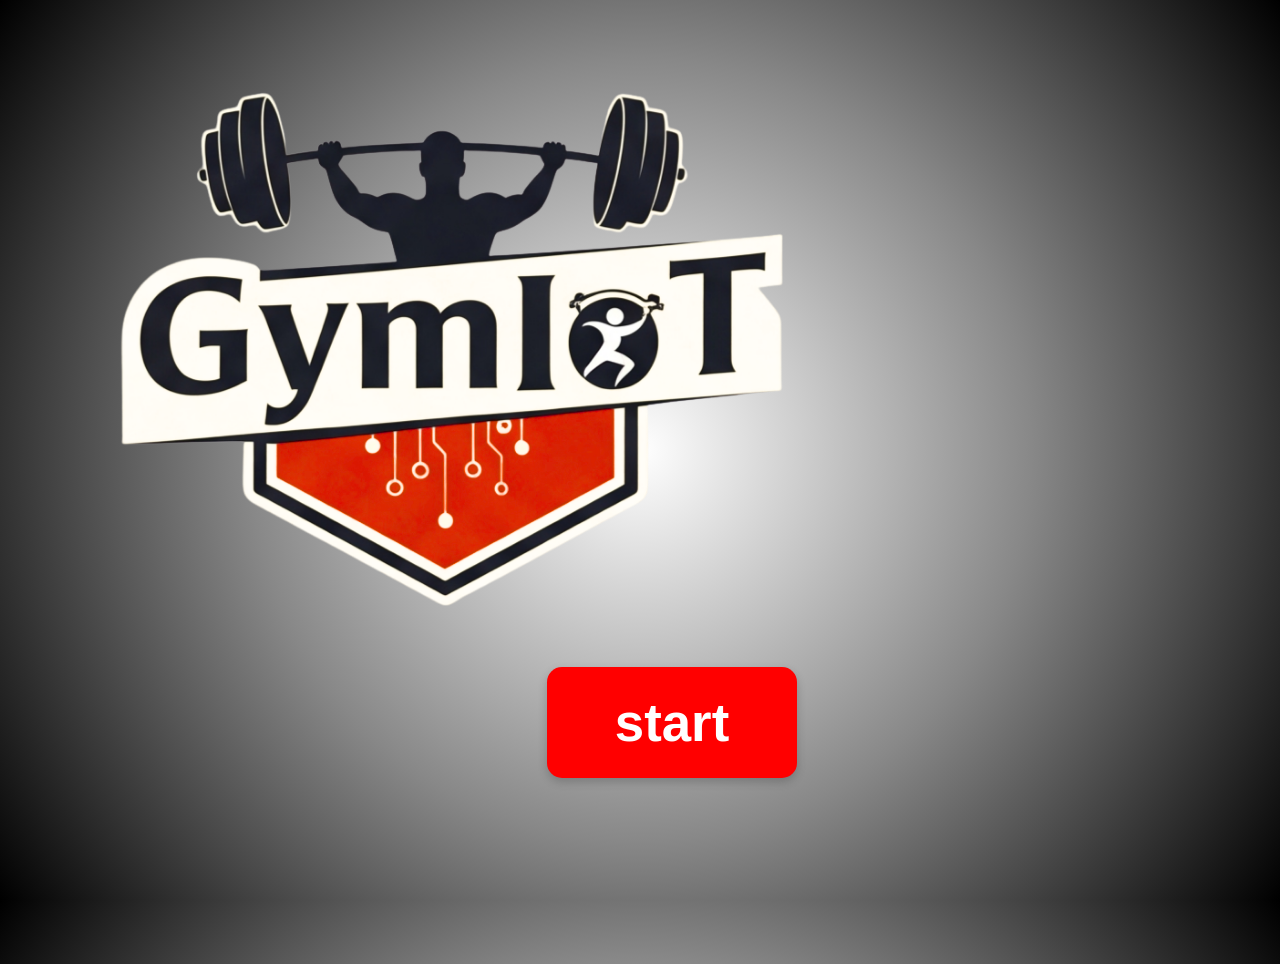
<file: arayüz/index.html>
<!DOCTYPE html>
<html lang="en">
<head>
  <meta charset="UTF-8" />
  <title>GymIoT Workout Assistant</title>
  <link rel="stylesheet" href="style.css" />
</head>
<body>
  <!-- Start Screen -->
  <div id="start-screen" class="screen visible">
    <div class="logo-container">
      <img src="images/logo.png" alt="GymIoT Logo" class="logo" />
    </div>
    <button id="start-btn" class="start-btn">start</button>
  </div>

  <!-- Bar Selection Screen -->
  <div id="bar-selection-screen" class="screen">
    <button class="back-btn" data-target="start-screen">←</button>
    <h2>Kullanmak istediğiniz barı ve ona göre hareketi seçiniz.</h2>
    
    <div class="bar-options">
      <!-- <button class="bar-option" data-bar="v-bar">V-Bar</button>
      <button class="bar-option" data-bar="d-handle">D-Handle</button> 
      -->
    </div>
  

  <!-- Exercise Selection Screen -->
  <div id="exercise-selection-screen" class="screen">
    <button class="back-btn" data-target="bar-selection-screen">←</button>
    <h2>Egzersiz Seç</h2>
    <div class="exercise-options"></div>
  </div>

  <!-- Workout Screen -->
  <div id="workout-screen" class="screen">
    <button class="back-btn" data-target="exercise-selection-screen">←</button>
    <h2 id="workout-title">Antrenman</h2>
    <video id="workout-video" controls autoplay muted width="320"></video>
  </div>

  <script src="script.js"></script>
</body>
</html>
</file>
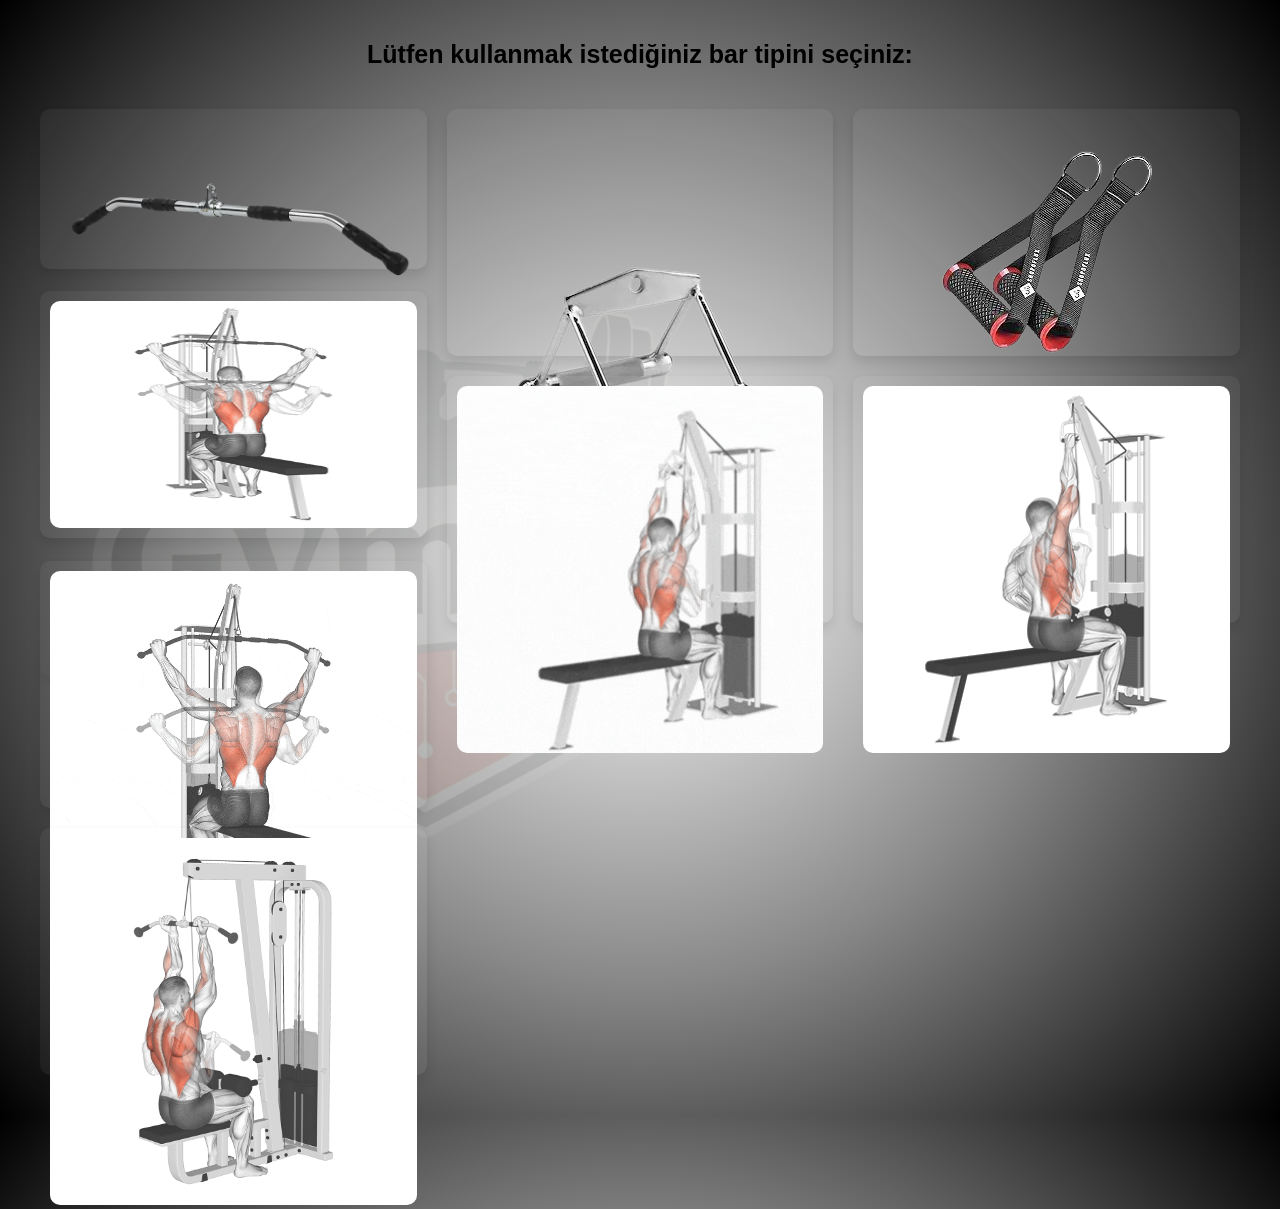
<file: arayüz/dnm.html>
<!DOCTYPE html>
<html lang="tr">
<head>
  <meta charset="UTF-8">
  <title>Bar Seçimi - GymIoT</title>
  <link rel="stylesheet" href="https://cdnjs.cloudflare.com/ajax/libs/font-awesome/6.7.2/css/all.min.css" />
  <style>
    body {
      margin: 0;
      padding: 0;
      height: 100%;
      font-family: sans-serif;
      background: radial-gradient(circle, #ffffff 0%, #888888 50%, #000000 100%);
    }

    .container {
      max-width: 1200px;
      margin: 40px auto;
      text-align: center;
      padding: 0 20px;
    }

    .subtitle {
      font-size: 25px;
      font-weight: bolder;
      color: #000000;
      margin-bottom: 40px;
    }

    .bar-grid {
      display: grid;
      grid-template-columns: repeat(3, 1fr); /* 3 sütun */
      gap: 20px;
    }

    .grid-item {
      height: 227px;
      background-color: rgba(255, 255, 255, 0.05);
      padding: 10px;
      border-radius: 10px;
      box-shadow: 0 6px 12px rgba(0,0,0,0.1);

    }

    .grid-item img {
      width: 100%;
      height: auto;
      border-radius: 10px;
      transition: transform 0.3s ease;
      cursor: pointer;
    }

    .grid-item img:hover {
      transform: scale(1.05);
    }
    .selected{
      border: 7px solid #D50000	;
  
    }

    .grid-item i {
      font-size: 40px;
      color: #000;
    }

    button {
      background-color: transparent;
      border: none;
      padding: 0;
      cursor: pointer;
    }

    .logo-overlay {
    position: fixed;
    top: 25%;
    left: 0;
    width: 900px;
    height: auto;
    opacity: 0.07; /* Saydamlık ayarı */
    z-index: -1;
    pointer-events: none; /* Tıklamaları engeller */
}



  </style>
</head>
<body>
  <img src="images/logo.png" class="logo-overlay" alt="arka plan logo">


  <div class="container">
    <p class="subtitle">Lütfen kullanmak istediğiniz bar tipini seçiniz:</p>
   
    <div class="bar-grid">
      <!-- Bar 1 -->
      <div id="uzunbar" class="grid-item" style="height: 130px; padding-top: 0; padding-bottom: 30px;">
        <button>
          <img style="transform: scale(1.3); padding-top: 25px;" src="images/uzun-bar.png" alt="Bar Tipi 1">
        </button>
      </div>

      <!-- Bar 2 -->
      <div class="grid-item" >
        <button>
          <img id="vbar" src="images/v-bar.png" alt="Bar Tipi 2">
        </button>
      </div>

      <!-- Bar 3 -->
      <div class="grid-item">
        <button>
          <img id="handlebar" style="padding-top: 29px;" src="images/handle.png" alt="Bar Tipi 3">
        </button>
      </div>

      <!-- Ok -->
      <div class="grid-item" style="color:#888888; background-color: transparent; height: 0px; width: 0px; margin-top: 280px; ">
        <!-- <i style="height: 100%;" class="fa-solid fa-arrow-down"></i> -->
      </div>

      <!-- Video veya gif -->
      <div class="grid-item">
        <img src="images/v-bar-vid.gif" alt="Lat Pull Down 1">
      </div>

      <!-- Görseller -->
      <div class="grid-item">
        <img src="images/handle-vid.gif" alt="Lat Pull Down 2">
      </div>

      <div class="grid-item" style="margin-top: -405px;">
        <img style="height: 100%;" id="uzunbarvid1" src="images/uzunbar-vid.gif" alt="Lat Pull Down 3">
      </div>

      <div class="grid-item" style="grid-column: 1; margin-top: -155px;">
        <img src="images/uzun-bar-vid2.gif" id="uzunbarvid2" alt="Lat Pull Down 4">
      </div>

      <div class="grid-item" style="grid-column: 1;">
        <img src="images/uzun-bar-vid3.gif" id="uzunbarvid3" alt="Lat Pull Down 5">
      </div>

      
    </div>
  </div>
  
  <script>
    document.getElementById("uzunbar").addEventListener("click", function () {
    this.classList.add("selected");
    alert("Lütfen barın altındaki hareketlerden birini seçiniz.");
    });

    document.getElementById("uzunbarvid1").addEventListener("click", function () {
    window.location.href = "goruntu.html";
    });

    document.getElementById("uzunbarvid2").addEventListener("click", function () {
    window.location.href = "goruntu.html";
    });

    document.getElementById("uzunbarvid3").addEventListener("click", function () {
    window.location.href = "goruntu.html";
    });

    document.getElementById("vbar").addEventListener("click", function () {
    window.location.href = "goruntu.html";
    });

    document.getElementById("handlebar").addEventListener("click", function () {
    window.location.href = "goruntu.html";
    });


  </script>
</body>
</html>
</file>
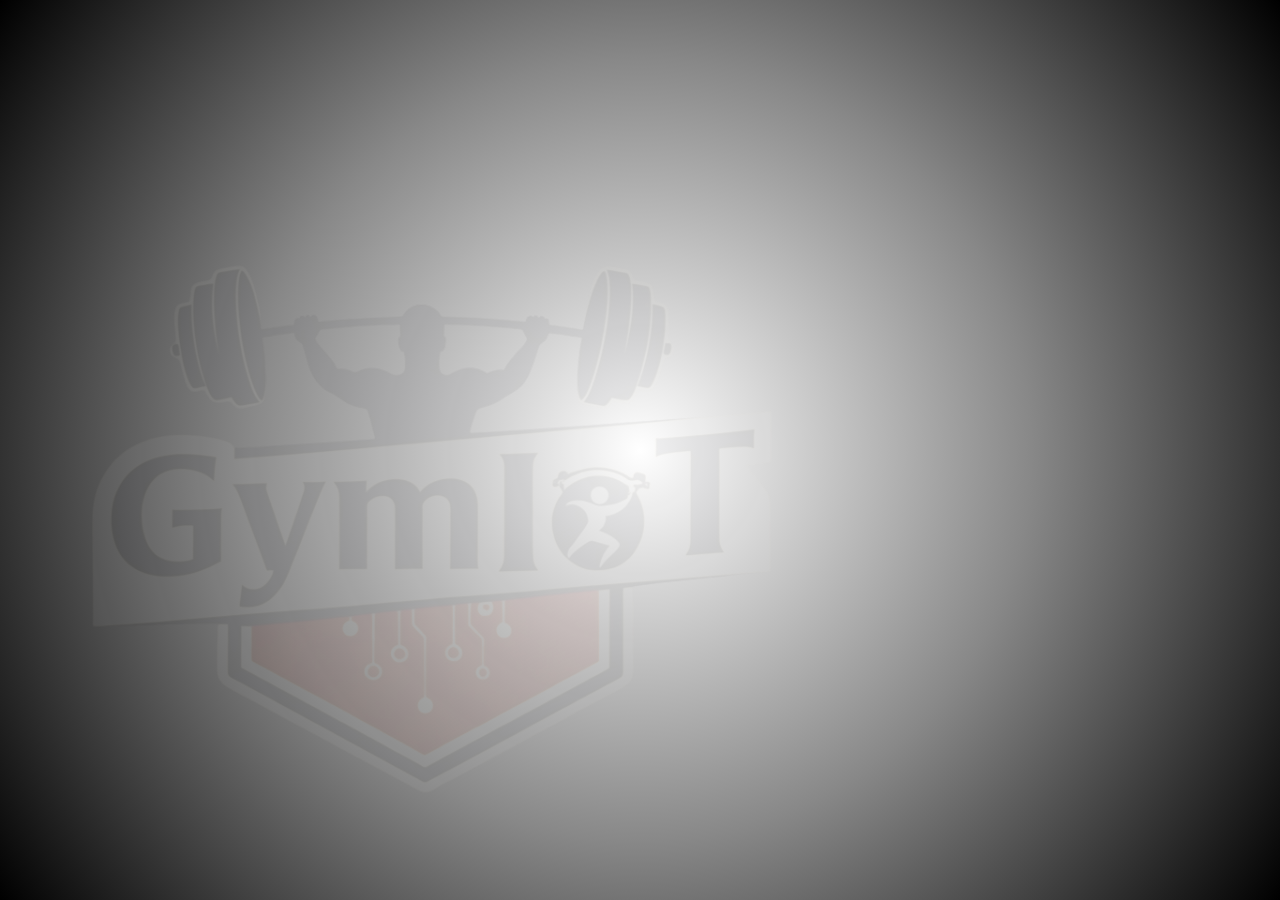
<file: arayüz/goruntu.html>
<!DOCTYPE html>
<html lang="en">
<head>
  <meta charset="UTF-8">
  <meta name="viewport" content="width=device-width, initial-scale=1.0">
  <title>Document</title>

  <style>
    body, html {
      margin: 0;
      padding: 0;
      height: 100%;
      font-family: sans-serif;
      background: radial-gradient(circle, #ffffff 0%, #888888 50%, #000000 100%);
    }

    .logo-overlay {
      position: fixed;
      top: 20%;
      left: 0;
      width: 900px;
      height: auto;
      object-fit: cover;
      opacity: 0.05; /* Saydamlık */
      z-index: 999;
      pointer-events: none;
    }
  </style>
</head>

<body>

  <!-- Saydam logo -->
  <img src="images/logo.png" class="logo-overlay" alt="arka plan logo">


</body>
</html>
</file>
<file: arayüz/style.css>
body, html {
  margin: 0;
  padding: 0;
  height: 100%;
  font-family: sans-serif;
  background: radial-gradient(circle, #ffffff 0%, #888888 50%, #000000 100%);
}

h2{
  font-size:xx-large;
  
}

.screen {
  display: none;
  height: 100vh;
  width: 100%;
  flex-direction: column;
  justify-content: center;
  align-items: center;
  animation: fadeIn 1s ease-in-out;
  padding: 2rem; 
}

.screen visible{
  display: none;
  height: 100vh;
  width: 100%;
  flex-direction: column;
  justify-content: center;
  align-items: center;
  animation: fadeIn 1s ease-in-out;
  padding: 2rem; 
}

.visible {
  display: flex;
}

.logo-container {
  width: 100%;
  margin-bottom: 0.1rem;
  margin-top: -11rem;
  display: flex;
  justify-items: center;
  
}

.logo {
  width: 875px;
  height: auto;
}

.start-btn {
  padding: 1rem 3rem;
  width: 250px;
  height: 111px;
  background-color: red;
  color: white;
  font-size: 3.3rem;
  font-weight: 600;
  border: none;
  border-radius: 15px;
  box-shadow: 0 4px 10px rgba(0,0,0,0.2);
  transition: all 0.3s ease;
}

.bar-option, .exercise-option {
  padding: 1rem 2.5rem;
  background-color: #7f1d1d;
  color: white;
  font-size: 1.2rem;
  font-weight: bold;
  margin: 1rem;
  border: none;
  border-radius: 0.5rem;
  cursor: pointer;
  transition: 0.3s ease;
}

.start-btn:hover {
  background-color: #000000;
  transform: scale(1.07);
}

.bar-option:hover, .exercise-option:hover {
  background-color: #991b1b;
  transform: scale(1.05);
}

.back-btn {
  position: absolute;
  top: 1rem;
  left: 1rem;
  padding: 0.5rem 1rem;
  background-color: #444;
  color: white;
  border: none;
  border-radius: 50%;
  font-size: 1.2rem;
  cursor: pointer;
}

.bar-options, .exercise-options {
  display: flex;
  flex-wrap: wrap;
  justify-content: center;
}


@keyframes fadeIn {
  from { opacity: 0; transform: translateY(20px); }
  to { opacity: 1; transform: translateY(0); }
}
</file>
